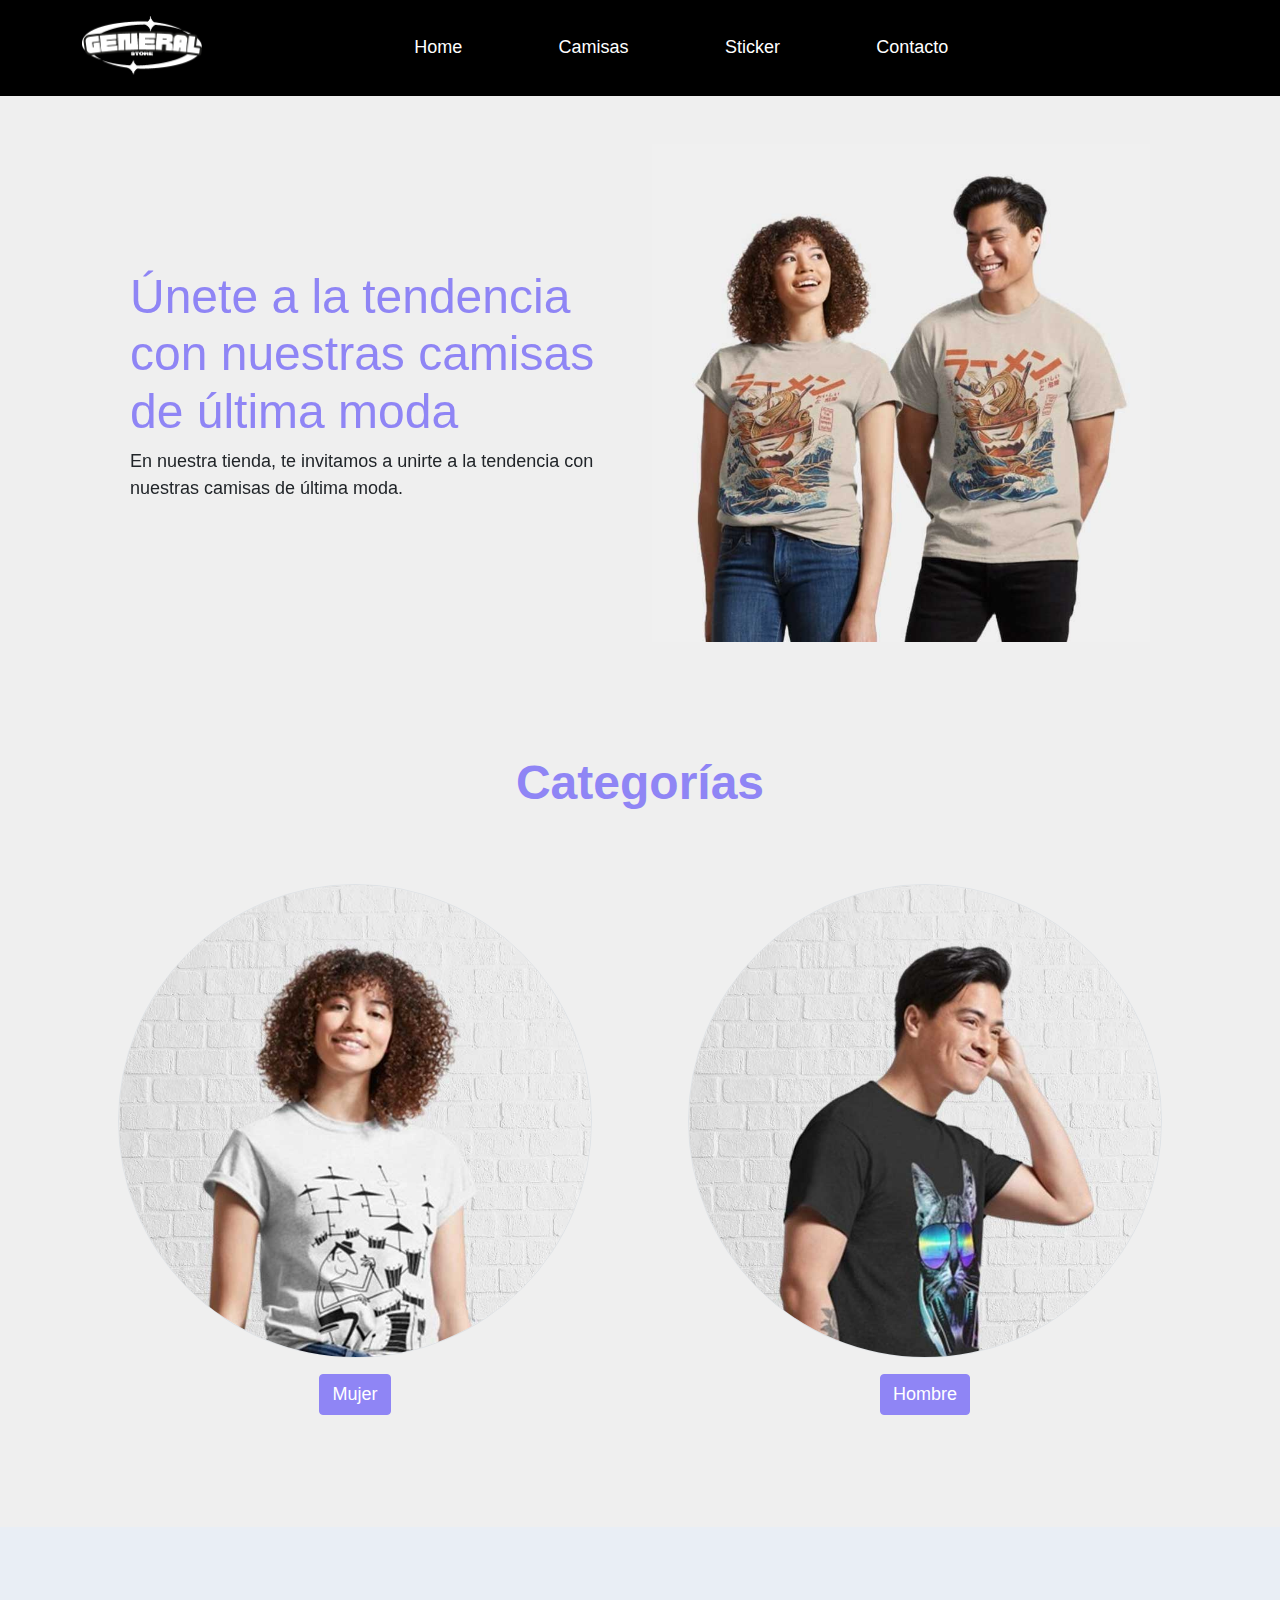
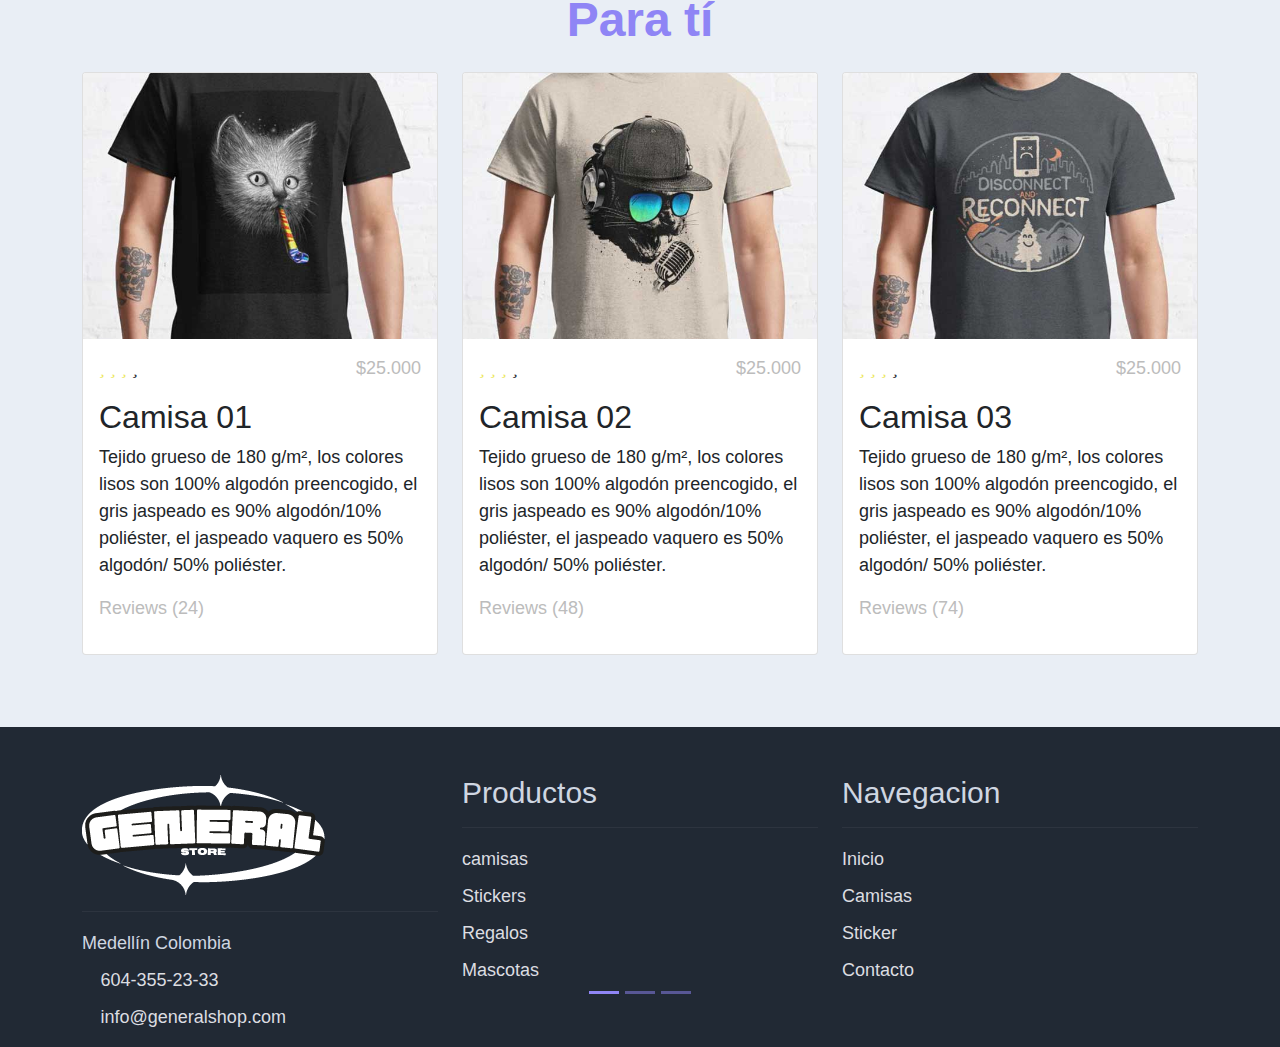
<file: Inicio/index.html>
<!DOCTYPE html>
<html lang="en">

<head>
    <title>General Store tu tienda creativa</title>
    <meta charset="utf-8">
    <meta name="viewport" content="width=device-width, initial-scale=1">

    <link rel="apple-touch-icon" href="img/apple-icon.png">
    <link rel="shortcut icon" type="image/x-icon" href="img/favicon.ico">

    <link rel="stylesheet" href="bootstrap.min.css">
    <link rel="stylesheet" href="Style-index.css">


    <!--fuentes-->
    <link rel="stylesheet"
        href="https://fonts.googleapis.com/css2?family=Roboto:wght@100;200;300;400;500;700;900&display=swap">
    <link rel="stylesheet" href="fontawesome.min.css">

</head>

<body>

    <!-- <nav class="navbar navbar-expand-lg bg-dark navbar-light d-none d-lg-block" id="templatemo_nav_top">
        <div class="container text-light">
            <div class="w-100 d-flex justify-content-between">
                <div>
                    <i class="fa fa-envelope mx-2"></i>
                    <a class="navbar-sm-brand text-light text-decoration-none"
                        href="mailto:info@company.com">info@company.com</a>
                    <i class="fa fa-phone mx-2"></i>
                    <a class="navbar-sm-brand text-light text-decoration-none" href="tel:010-020-0340">010-020-0340</a>
                </div>
                <div>
                    <a class="text-light" href="https://fb.com/templatemo" target="_blank" rel="sponsored"><i
                            class="fab fa-facebook-f fa-sm fa-fw me-2"></i></a>
                    <a class="text-light" href="https://www.instagram.com/" target="_blank"><i
                            class="fab fa-instagram fa-sm fa-fw me-2"></i></a>
                    <a class="text-light" href="https://twitter.com/" target="_blank"><i
                            class="fab fa-twitter fa-sm fa-fw me-2"></i></a>
                    <a class="text-light" href="https://www.linkedin.com/" target="_blank"><i
                            class="fab fa-linkedin fa-sm fa-fw"></i></a>
                </div>
            </div>
        </div>
    </nav> -->
    <!-- barra de navegacion -->


    <!-- Header -->
    <nav class="navbar navbar-expand-lg navbar-light shadow background-color-bar">
        <div class="container d-flex justify-content-between align-items-center">

            <a class="navbar-brand text-success logo h1 align-self-center" href="index.html">
                <img src="img/apple-icon.png" alt="Home" class="logo-inicio">
            </a>

            <!-- <button class="navbar-toggler border-0" type="button" data-bs-toggle="collapse"
                data-bs-target="#templatemo_main_nav" aria-controls="navbarSupportedContent" aria-expanded="false"
                aria-label="Toggle navigation">
                <span class="navbar-toggler-icon"></span>
            </button> -->

            <div class="align-self-center collapse navbar-collapse flex-fill  d-lg-flex justify-content-lg-between"
                id="templatemo_main_nav">
                <div class="flex-fill">
                    <ul class="nav navbar-nav d-flex justify-content-between mx-lg-auto">
                        <li class="nav-item">
                            <a class="nav-link " href="index.html"><b>Home</b></a>
                        </li>
                        <li class="nav-item">
                            <a class="nav-link color-text-menu" href="#">Camisas</a>
                        </li>
                        <li class="nav-item">
                            <a class="nav-link" href="#">Sticker</a>
                        </li>
                        <li class="nav-item">
                            <a class="nav-link" href="#">Contacto</a>
                        </li>
                    </ul>
                </div>
                <div class="navbar align-self-center d-flex">
                    <div class="d-lg-none flex-sm-fill mt-3 mb-4 col-7 col-sm-auto pr-3">
                        <div class="input-group">
                            <input type="text" class="form-control" id="inputMobileSearch" placeholder="Search ...">
                            <div class="input-group-text">
                                <i class="fa fa-fw fa-search"></i>
                            </div>
                        </div>
                    </div>
                    <!-- <a class="nav-icon d-none d-lg-inline" href="#" data-bs-toggle="modal"
                        data-bs-target="#templatemo_search">
                        <i class="fa fa-fw fa-search text-light mr-2"></i>
                    </a> -->
                    <a class="nav-icon position-relative text-decoration-none" href="#">
                        <i class="fa-solid fa-cart-shopping"></i>
                        <!-- <span
                            class="position-absolute top-0 left-100 translate-middle badge rounded-pill bg-light text-dark">7</span> -->
                    </a>
                    <a class="nav-icon position-relative text-decoration-none" href="Login/Login.html">
                        <i class="fa-solid fa-user"></i>
                        <!-- <span
                            class="position-absolute top-0 left-100 translate-middle badge rounded-pill bg-light text-dark">+99</span> -->
                    </a>
                </div>
            </div>

        </div>
    </nav>
    <!-- Close Header -->

    <!-- Modal -->
    <div class="modal fade bg-white" id="templatemo_search" tabindex="-1" role="dialog"
        aria-labelledby="exampleModalLabel" aria-hidden="true">
        <div class="modal-dialog modal-lg" role="document">
            <div class="w-100 pt-1 mb-5 text-right">
                <button type="button" class="btn-close" data-bs-dismiss="modal" aria-label="Close"></button>
            </div>
            <form action="" method="get" class="modal-content modal-body border-0 p-0">
                <div class="input-group mb-2">
                    <input type="text" class="form-control" id="inputModalSearch" name="q" placeholder="Search ...">
                    <button type="submit" class="input-group-text bg-success text-light">
                        <i class="fa fa-fw fa-search text-white"></i>
                    </button>
                </div>
            </form>
        </div>
    </div>



    <!-- Start Banner Hero -->
    <div id="template-mo-zay-hero-carousel" class="carousel slide" data-bs-ride="carousel">
        <ol class="carousel-indicators">
            <li data-bs-target="#template-mo-zay-hero-carousel" data-bs-slide-to="0" class="active"></li>
            <li data-bs-target="#template-mo-zay-hero-carousel" data-bs-slide-to="1"></li>
            <li data-bs-target="#template-mo-zay-hero-carousel" data-bs-slide-to="2"></li>
        </ol>
        <div class="carousel-inner">
            <div class="carousel-item active">
                <div class="container">
                    <div class="row p-5">
                        <div class="mx-auto col-md-8 col-lg-6 order-lg-last">
                            <img class="img-fluid" src="img/banner_img_01.jpg" alt="">
                        </div>
                        <div class="col-lg-6 mb-0 d-flex align-items-center">
                            <div class="text-align-left align-self-center">
                                <h1 class="h1 text-success"><b>Únete a la tendencia con nuestras camisas de última
                                        moda</b></h1>
                                <p>
                                    En nuestra tienda, te invitamos a unirte a la tendencia con nuestras camisas de
                                    última moda.
                                </p>
                            </div>
                        </div>
                    </div>
                </div>
            </div>
            <!-- <div class="carousel-item">
                <div class="container">
                    <div class="row p-5">
                        <div class="mx-auto col-md-8 col-lg-6 order-lg-last">
                            <img class="img-fluid" src="./assets/img/banner_img_02.jpg" alt="">
                        </div>
                        <div class="col-lg-6 mb-0 d-flex align-items-center">
                            <div class="text-align-left">
                                <h1 class="h1">Proident occaecat</h1>
                                <h3 class="h2">Aliquip ex ea commodo consequat</h3>
                                <p>
                                    You are permitted to use this Zay CSS template for your commercial websites.
                                    You are <strong>not permitted</strong> to re-distribute the template ZIP file in any
                                    kind of template collection websites.
                                </p>
                            </div>
                        </div>
                    </div>
                </div>
            </div>
            <div class="carousel-item">
                <div class="container">
                    <div class="row p-5">
                        <div class="mx-auto col-md-8 col-lg-6 order-lg-last">
                            <img class="img-fluid" src="./assets/img/banner_img_03.jpg" alt="">
                        </div>
                        <div class="col-lg-6 mb-0 d-flex align-items-center">
                            <div class="text-align-left">
                                <h1 class="h1">Repr in voluptate</h1>
                                <h3 class="h2">Ullamco laboris nisi ut </h3>
                                <p>
                                    We bring you 100% free CSS templates for your websites.
                                    If you wish to support TemplateMo, please make a small contribution via PayPal or
                                    tell your friends about our website. Thank you.
                                </p>
                            </div>
                        </div>
                    </div>
                </div>
            </div>
        </div> -->
            <!-- <a class="carousel-control-prev text-decoration-none w-auto ps-3" href="#template-mo-zay-hero-carousel"
                role="button" data-bs-slide="prev">
                <i class="fas fa-chevron-left"></i>
            </a>
            <a class="carousel-control-next text-decoration-none w-auto pe-3" href="#template-mo-zay-hero-carousel"
                role="button" data-bs-slide="next">
                <i class="fas fa-chevron-right"></i>
            </a> -->
        </div>
        <!-- End Banner Hero -->


        <!-- categorias -->
        <section class="container py-5">
            <div class="row text-center pt-3">
                <div class="col-lg-6 m-auto">
                    <h1 class="h1"><b class="color-text-products">Categorías</b></h1>
                    <!-- <p>
                        Excepteur sint occaecat cupidatat non proident, sunt in culpa qui officia
                        deserunt mollit anim id est laborum.
                    </p> -->
                </div>
            </div>
            <div class="row">
                <div class="col-12 col-md-6 p-5 mt-3">
                    <a href="#"><img src="img/category_img_01.jpg" class="rounded-circle img-fluid border"></a>
                    <h5 class="text-center mt-3 mb-3"></h5>
                    <p class="text-center boton"><a class="btn btn-success">Mujer</a></p>
                </div>
                <div class="col-12 col-md-6 p-5 mt-3">
                    <a href="#"><img src="img/category_img_02.jpg" class="rounded-circle img-fluid border"></a>
                    <h2 class="h5 text-center mt-3 mb-3"></h2>
                    <p class="text-center"><a class="btn btn-success">Hombre</a></p>
                </div>
                <!-- <div class="col-12 col-md-4 p-5 mt-3">
                    <a href="#"><img src="./assets/img/category_img_03.jpg" class="rounded-circle img-fluid border"></a>
                    <h2 class="h5 text-center mt-3 mb-3">Accessories</h2>
                    <p class="text-center"><a class="btn btn-success">Go Shop</a></p>
                </div> -->
            </div>
        </section>
        <!-- End Categories of The Month -->


        <!-- Start Featured Product -->
        <section class="bg-light">
            <div class="container py-5">
                <div class="row text-center py-3">
                    <div class="col-lg-6 m-auto">
                        <h1 class="h1"><b class="color-text-products">Para tí</b></h1>
                        <!-- <p>
                            Reprehenderit in voluptate velit esse cillum dolore eu fugiat nulla pariatur.
                            Excepteur sint occaecat cupidatat non proident.
                        </p> -->
                    </div>
                </div>
                <div class="row">
                    <div class="col-12 col-md-4 mb-4">
                        <div class="card h-100">
                            <!-- <a href="shop-single.html"> -->
                            <img src="img/feature_prod_01.jpg" class="card-img-top" alt="...">
                            </a>
                            <div class="card-body">
                                <ul class="list-unstyled d-flex justify-content-between">
                                    <li>
                                        <i class="fa-solid fa-star text-warning"></i>
                                        <i class="fa-solid fa-star text-warning"></i>
                                        <i class="fa-solid fa-star text-warning"></i>
                                        <i class="fa-solid fa-star"></i>
                                    </li>
                                    <li class="text-muted text-right">$25.000</li>
                                </ul>
                                <!-- <a href="shop-single.html" class="h2 text-decoration-none text-dark">Camisa 02</a> -->
                                <h2>Camisa 01</h2>
                                <p class="card-text">
                                    Tejido grueso de 180 g/m², los colores lisos son 100% algodón preencogido, el gris
                                    jaspeado es 90% algodón/10% poliéster, el jaspeado vaquero es 50% algodón/ 50%
                                    poliéster.
                                </p>
                                <p class="text-muted">Reviews (24)</p>
                            </div>
                        </div>
                    </div>
                    <div class="col-12 col-md-4 mb-4">
                        <div class="card h-100">
                            <!-- <a href="shop-single.html"> -->
                            <img src="img/feature_prod_02.jpg" class="card-img-top" alt="...">
                            </a>
                            <div class="card-body">
                                <ul class="list-unstyled d-flex justify-content-between">
                                    <li>
                                        <i class="fa-solid fa-star text-warning"></i>
                                        <i class="fa-solid fa-star text-warning"></i>
                                        <i class="fa-solid fa-star text-warning"></i>
                                        <i class="fa-solid fa-star"></i>
                                    </li>
                                    <li class="text-muted text-right">$25.000</li>
                                </ul>
                                <!-- <a href="shop-single.html" class="h2 text-decoration-none text-dark">Camisa</a> -->
                                <h2>Camisa 02</h2>
                                <p class="card-text">
                                    Tejido grueso de 180 g/m², los colores lisos son 100% algodón preencogido, el gris
                                    jaspeado es 90% algodón/10% poliéster, el jaspeado vaquero es 50% algodón/ 50%
                                    poliéster.
                                </p>
                                <p class="text-muted">Reviews (48)</p>
                            </div>
                        </div>
                    </div>
                    <div class="col-12 col-md-4 mb-4">
                        <div class="card h-100">
                            <!-- <a href="shop-single.html"> -->
                            <img src="img/feature_prod_03.jpg" class="card-img-top" alt="...">
                            </a>
                            <div class="card-body">
                                <ul class="list-unstyled d-flex justify-content-between">
                                    <li>
                                        <i class="fa-solid fa-star text-warning"></i>
                                        <i class="fa-solid fa-star text-warning"></i>
                                        <i class="fa-solid fa-star text-warning"></i>
                                        <i class="fa-solid fa-star"></i>
                                    </li>
                                    <li class="text-muted text-right">$25.000</li>
                                </ul>
                                <!-- <a href="shop-single.html" class="h2 text-decoration-none text-dark">Camisa 03</a> -->
                                <h2>Camisa 03</h2>
                                <p class="card-text">
                                    Tejido grueso de 180 g/m², los colores lisos son 100% algodón preencogido, el gris
                                    jaspeado es 90% algodón/10% poliéster, el jaspeado vaquero es 50% algodón/ 50%
                                    poliéster.
                                </p>
                                <p class="text-muted">Reviews (74)</p>
                            </div>
                        </div>
                    </div>
                </div>
            </div>
        </section>
        <!-- End Featured Product -->


        <!-- Start Footer -->
        <footer class="bg-dark" id="tempaltemo_footer">
            <div class="container">
                <div class="row">

                    <div class="col-md-4 pt-5">
                        <h2 class="h2 text-success border-bottom pb-3 border-light logo"><img src="img/apple-icon.png"
                                alt=""></h2>
                        <ul class="list-unstyled text-light footer-link-list">
                            <li>
                                <i class="fa-solid fa-location-dot"></i>
                                Medellín Colombia
                            </li>
                            <li>
                                <i class="fa-solid fa-phone"></i>
                                <a class="text-decoration-none" href="tel:604-355-23-33">604-355-23-33</a>
                            </li>
                            <li>
                                <i class="fa-solid fa-envelope"></i>
                                <a class="text-decoration-none" href="mailto:info@company.com">info@generalshop.com</a>
                            </li>
                        </ul>
                    </div>

                    <div class="col-md-4 pt-5">
                        <h2 class="h2 text-light border-bottom pb-3 border-light">Productos</h2>
                        <ul class="list-unstyled text-light footer-link-list">
                            <li><a class="text-decoration-none" href="#">camisas</a></li>
                            <li><a class="text-decoration-none" href="#">Stickers</a></li>
                            <li><a class="text-decoration-none" href="#">Regalos</a></li>
                            <li><a class="text-decoration-none" href="#">Mascotas</a></li>
                            <!-- <li><a class="text-decoration-none" href="#">Popular Dress</a></li>
                            <li><a class="text-decoration-none" href="#">Gym Accessories</a></li>
                            <li><a class="text-decoration-none" href="#">Sport Shoes</a></li> -->
                        </ul>
                    </div>

                    <div class="col-md-4 pt-5">
                        <h2 class="h2 text-light border-bottom pb-3 border-light">Navegacion</h2>
                        <ul class="list-unstyled text-light footer-link-list">
                            <li><a class="text-decoration-none" href="#">Inicio</a></li>
                            <li><a class="text-decoration-none" href="#">Camisas</a></li>
                            <li><a class="text-decoration-none" href="#">Sticker</a></li>
                            <!-- <li><a class="text-decoration-none" href="#">FAQs</a></li> -->
                            <li><a class="text-decoration-none" href="#">Contacto</a></li>
                        </ul>
                    </div>

                </div>

                <!-- <div class="row text-light mb-4">
                    <div class="col-12 mb-3">
                        <div class="w-100 my-3 border-top border-light"></div>
                    </div>
                    <div class="col-auto me-auto">
                        <ul class="list-inline text-left footer-icons">
                            <li class="list-inline-item border border-light rounded-circle text-center">
                                <a class="text-light text-decoration-none" target="_blank"
                                    href="http://facebook.com/"><i class="fab fa-facebook-f fa-lg fa-fw"></i></a>
                            </li>
                            <li class="list-inline-item border border-light rounded-circle text-center">
                                <a class="text-light text-decoration-none" target="_blank"
                                    href="https://www.instagram.com/"><i class="fab fa-instagram fa-lg fa-fw"></i></a>
                            </li>
                            <li class="list-inline-item border border-light rounded-circle text-center">
                                <a class="text-light text-decoration-none" target="_blank"
                                    href="https://twitter.com/"><i class="fab fa-twitter fa-lg fa-fw"></i></a>
                            </li>
                            <li class="list-inline-item border border-light rounded-circle text-center">
                                <a class="text-light text-decoration-none" target="_blank"
                                    href="https://www.linkedin.com/"><i class="fab fa-linkedin fa-lg fa-fw"></i></a>
                            </li>
                        </ul>
                    </div> -->
                <!-- <div class="col-auto">
                        <label class="sr-only" for="Search">Buscar</label>
                        <div class="input-group mb-2">
                            <input type="text" class="form-control bg-dark border-light" id="subscribeEmail"
                                placeholder="Email address">
                            <div class="input-group-text btn-success text-light">Busca</div>
                        </div>
                    </div>
                </div>
            </div> -->
                <!-- 
                <div class="w-100 bg-black py-3">
                    <div class="container">
                        <div class="row pt-2">
                        </div>
                    </div>
                </div> -->

        </footer>
        <!-- End Footer -->

        <!-- Start Script -->
        <!-- <script src="assets/js/jquery-1.11.0.min.js"></script>
        <script src="assets/js/jquery-migrate-1.2.1.min.js"></script> -->
        <script src="bootstrap.bundle.min.js"></script>
        <script src="index.js"></script>
        <!-- End Script -->
</body>

</html>
</file>
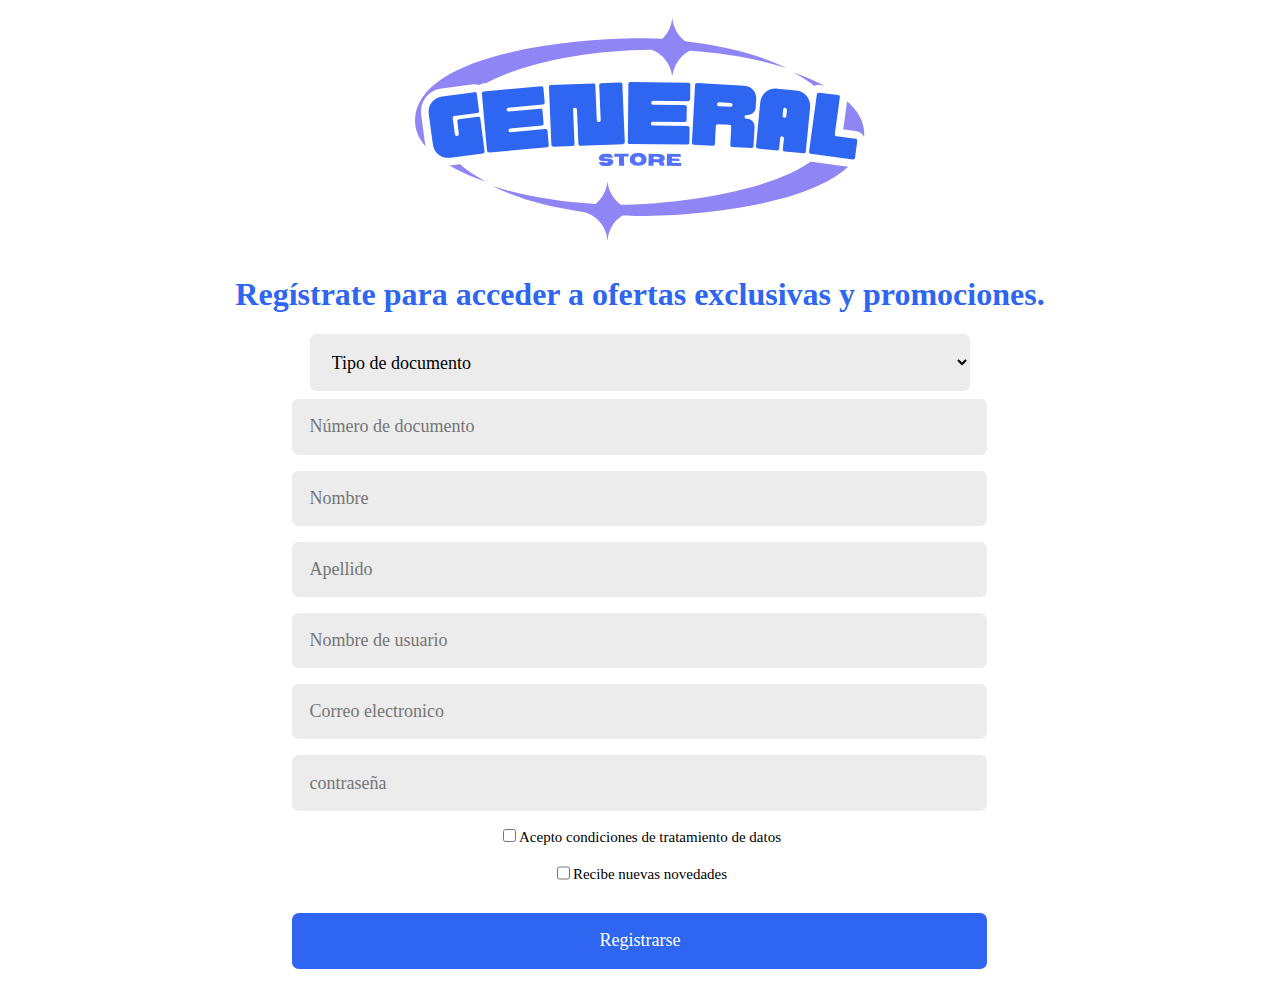
<file: Registro/registro.html>
<!DOCTYPE html>
<html lang="en">

<head>
    <meta charset="UTF-8">
    <meta name="viewport" content="width=device-width, initial-scale=1.0">
    <link rel="stylesheet" href="styleRegistro.css">
    <title>Document</title>
</head>

<body>
    <div class="container-registro" id="form">
        <div class="container-logo">
            <picture><img src="image/general.svg" alt="general Store logo" class="logo"></picture>
        </div>
        <form action="" id="formulario">
            <div class="container-titulo">
                <h1 class="titulo">Regístrate para acceder a ofertas exclusivas y promociones.</h1>
            </div>
            <div class="container-option">
                <select class="option" id="tipo-documento">
                    <option selected disable hidden value="">Tipo de documento</option>
                    <option value="Cedula de ciudadania">Cédula de ciudadania</option>
                    <option value="Cedula de extrangería">Cédula de extrangería</option>
                    <option value="pasaporte">pasaporte</option>
                </select>
            </div>
            <div class="input-item">
                <input type="text" id="documento" class="item" placeholder="Número de documento">
            </div>
            <div class="input-item">
                <input type="text" id="nombre" class="item" placeholder="Nombre">
            </div>
            <div class="input-item">
                <input type="text" id="apellido" class="item" placeholder="Apellido">
            </div>
            <div class="input-item">
                <input type="text" id="Nombre-de-usuario" class="item" placeholder="Nombre de usuario">
            </div>
            <div class="input-item">
                <input type="email" id="correo" class="item" placeholder="Correo electronico">
            </div>
            <div class="input-item">
                <input type="text" id="password" class="item" placeholder="contraseña">
            </div>
            <div class="input-item">
                <input type="checkbox" class="item-checkbox1" id="terminos">
                <label for="" class="item-checkbox1">Acepto condiciones de
                    tratamiento de
                    datos</label>
            </div>
            <div class="input-checkbox">
                <input type="checkbox" class="item-checkbox2" id="boletin">
                <label for="" class="item-checkbox2">Recibe nuevas novedades</label>
            </div>
            <div class="input-item">
                <input type="submit" id="enviar" value="Registrarse" class="item-btn">
            </div>
    </div>
    </form>
    <div id="alerta"></div>
</body>
<script src="registro.js"></script>

</html>
</file>
<file: Inicio/Style-index.css>
/*

TemplateMo 559 Zay Shop

https://templatemo.com/tm-559-zay-shop

---------------------------------------------
Table of contents
------------------------------------------------
1. Typography
2. General
3. Nav
4. Hero Carousel
5. Accordion
6. Shop
7. Product
8. Carousel Hero
9. Carousel Brand
10. Services
11. Contact map
12. Footer
13. Small devices (landscape phones, 576px and up)
14. Medium devices (tablets, 768px and up)
15. Large devices (desktops, 992px and up)
16. Extra large devices (large desktops, 1200px and up)
--------------------------------------------- */




/* Typography */
body,
ul,
li,
p,
a,
label,
input,
div {
    font-family: 'poppins', sans-serif;
    font-size: 18px !important;
    font-weight: 300 !important;
}

.h1 {
    font-family: 'poppins', sans-serif;
    font-size: 48px !important;
    font-weight: 200 !important;
}

.h2 {
    font-family: 'poppins', sans-serif;
    font-size: 30px !important;
    font-weight: 300;
}

.h3 {
    font-family: 'poppins', sans-serif;
    font-size: 22px !important;
}

/* General */
.logo {
    font-weight: 500 !important;
}

.logo-inicio {
    width: 120px;
}


.color-text-products {
    color: #8F85F5;
    font-weight: 700;
}


.text-warning {
    color: #ede861 !important;
}

.background-color-bar {
    background-color: #000000;
}

.text-muted {
    color: #bcbcbc !important;
}

.text-success {
    color: #8F85F5 !important;
}

.text-light {
    color: #cfd6e1 !important;
}

.bg-dark {
    background-color: #212934 !important;
}

.bg-light {
    background-color: #e9eef5 !important;
}

.bg-black {
    background-color: #1d242d !important;
}

.bg-success {
    background-color: #8F85F5 !important;
}

.btn-success {
    background-color: #8F85F5 !important;
    border-color: #8F85F5 !important;
}

.pagination .page-link:hover {
    color: #000;
}

.pagination .page-link:hover,
.pagination .page-link.active {
    background-color: #8F85F5;
    color: #fff;
}

/* Nav */
#templatemo_nav_top {
    min-height: 40px;
}

#templatemo_nav_top * {
    font-size: .9em !important;
}

#templatemo_main_nav a {
    color: #ffffff;
}

#templatemo_main_nav a:hover {
    color: #8F85F5;
}

#templatemo_main_nav .navbar .nav-icon {
    margin-right: 20px;
}

/* Hero Carousel */
#template-mo-zay-hero-carousel {
    background: #efefef !important;
}

/* Accordion */
.templatemo-accordion a {
    color: #000;
}

.templatemo-accordion a:hover {
    color: #333d4a;
}

/* Shop */
.shop-top-menu a:hover {
    color: #8F85F5 !important;
}

/* Product */
.product-wap {
    box-shadow: 0px 5px 10px 0px rgba(0, 0, 0, 0.10);
}

.product-wap .product-color-dot.color-dot-red {
    background: #f71515;
}

.product-wap .product-color-dot.color-dot-blue {
    background: #6db4fe;
}

.product-wap .product-color-dot.color-dot-black {
    background: #000000;
}

.product-wap .product-color-dot.color-dot-light {
    background: #e0e0e0;
}

.product-wap .product-color-dot.color-dot-green {
    background: #8F85F5;
}

.card.product-wap .card .product-overlay {
    background: rgba(0, 0, 0, .2);
    visibility: hidden;
    opacity: 0;
    transition: .3s;
}

.card.product-wap:hover .card .product-overlay {
    visibility: visible;
    opacity: 1;
}

.card.product-wap a {
    color: #000;
}

#carousel-related-product .slick-slide:focus {
    outline: none !important;
}

#carousel-related-product .slick-dots li button:before {
    font-size: 15px;
    margin-top: 20px;
}

/* Brand */
.brand-img {
    filter: grayscale(100%);
    opacity: 0.5;
    transition: .5s;
}

.brand-img:hover {
    filter: grayscale(0%);
    opacity: 1;
}

/* Carousel Hero */
#template-mo-zay-hero-carousel .carousel-indicators li {
    margin-top: -50px;
    background-color: #8F85F5;
}

#template-mo-zay-hero-carousel .carousel-control-next i,
#template-mo-zay-hero-carousel .carousel-control-prev i {
    color: #8F85F5 !important;
    font-size: 2.8em !important;
}

/* Carousel Brand */
.tempaltemo-carousel .h1 {
    font-size: .5em !important;
    color: #000 !important;
}

/* Services */
.services-icon-wap {
    transition: .3s;
}

.services-icon-wap:hover,
.services-icon-wap:hover i {
    color: #fff;
}

.services-icon-wap:hover {
    background: #5a53a4;
}

/* Contact map */
.leaflet-control a,
.leaflet-control {
    font-size: 10px !important;
}

.form-control {
    border: 1px solid #e8e8e8;
}

/* Footer */
#tempaltemo_footer a {
    color: #dcdde1;
}

#tempaltemo_footer a:hover {
    color: #8F85F5;
}

#tempaltemo_footer ul.footer-link-list li {
    padding-top: 10px;
}

#tempaltemo_footer ul.footer-icons li {
    width: 2.6em;
    height: 2.6em;
    line-height: 2.6em;
}

#tempaltemo_footer ul.footer-icons li:hover {
    background-color: #cfd6e1;
    transition: .5s;
}

#tempaltemo_footer ul.footer-icons li:hover i {
    color: #212934;
    transition: .5s;
}

#tempaltemo_footer .border-light {
    border-color: #2d343f !important;
}

/*
// Extra small devices (portrait phones, less than 576px)
// No media query since this is the default in Bootstrap
*/
/* Small devices (landscape phones, 576px and up)*/
.product-wap .h3,
.product-wap li,
.product-wap i,
.product-wap p {
    font-size: 12px !important;
}

.product-wap .product-color-dot {
    width: 6px;
    height: 6px;
}

@media (min-width: 576px) {
    .tempaltemo-carousel .h1 {
        font-size: 1em !important;
    }
}

/*// Medium devices (tablets, 768px and up)*/
@media (min-width: 768px) {
    #templatemo_main_nav .navbar-nav {
        max-width: 450px;
    }
}

/* Large devices (desktops, 992px and up)*/
@media (min-width: 992px) {
    #templatemo_main_nav .navbar-nav {
        max-width: 550px;
    }

    #template-mo-zay-hero-carousel .carousel-item {
        min-height: 30rem !important;
    }

    .product-wap .h3,
    .product-wap li,
    .product-wap i,
    .product-wap p {
        font-size: 18px !important;
    }

    .product-wap .product-color-dot {
        width: 12px;
        height: 12px;
    }
}

/* Extra large devices (large desktops, 1200px and up)*/
@media (min-width: 1200px) {}
</file>
<file: Registro/styleRegistro.css>
body {
    font-family: poppins;
}

.container-registro {
    display: flex;
    flex-direction: column;
    align-items: center;
}

.container-logo {
    display: flex;
    align-items: center;
    justify-content: center;
}

.logo {
    width: 200px;
    padding: 10px;
}

.container-titulo {
    display: flex;
    justify-content: center;
    align-items: center;
}

.titulo {
    text-align: center;
    color: #2E65F1;
    font-size: 1.5rem;
}

.container-option {
    display: flex;
    justify-content: center;
    align-items: center;
    /* margin: 8px; */
}

.option {
    border: none;
    background: #ECECEC;
    font-family: Poppins;
    width: 100%;
    padding: 6.646px;
    border-radius: 6.646px;
    box-sizing: border-box;
    /* margin: 8px; */
}

.input-item {
    display: flex;
    justify-content: center;
    align-items: center;
}

.item {
    border: none;
    font-family: Poppins;
    border-radius: 6.646px;
    width: 100%;
    padding: 6.646px;
    margin: 8px;
    background: #ECECEC;
    box-sizing: border-box;
}

.input-checkbox {
    display: flex;
    justify-content: center;
    margin: 10px;

}

.item-checkbox1 {
    font-size: 9px;
    margin-top: 20px;
}

.item-checkbox2 {
    font-size: 9px;
    margin-top: 4px;
}

.item-btn {
    border: none;
    border-radius: 6.813px;
    background: #2E65F1;
    color: #ffff;
    font-family: Poppins;
    padding: 6.813px;
    width: 269.809px;
    margin: 20px;
}

.item-btn:hover {
    cursor: pointer;
    opacity: 0.7;
    background: #5484fd;
    transition: background 0.3s;
}

@media only screen and (min-width: 1026px) {
    .logo {
        width: 450px;

    }

    .titulo {
        font-size: 2rem;
    }

    .item {
        width: 695px;
        padding: 17.118px;
        font-size: 18px;

    }

    .option {
        width: 660px;
        padding: 17.6px;
        font-size: 18px;
    }

    .item-checkbox1 {
        font-size: 15px;
        margin-top: 10px;
    }

    .item-checkbox2 {
        font-size: 15px;
        margin-top: 10px;
    }

    .item-btn {
        width: 695px;
        padding: 17.551px;
        font-size: 18px;


    }
}
</file>
